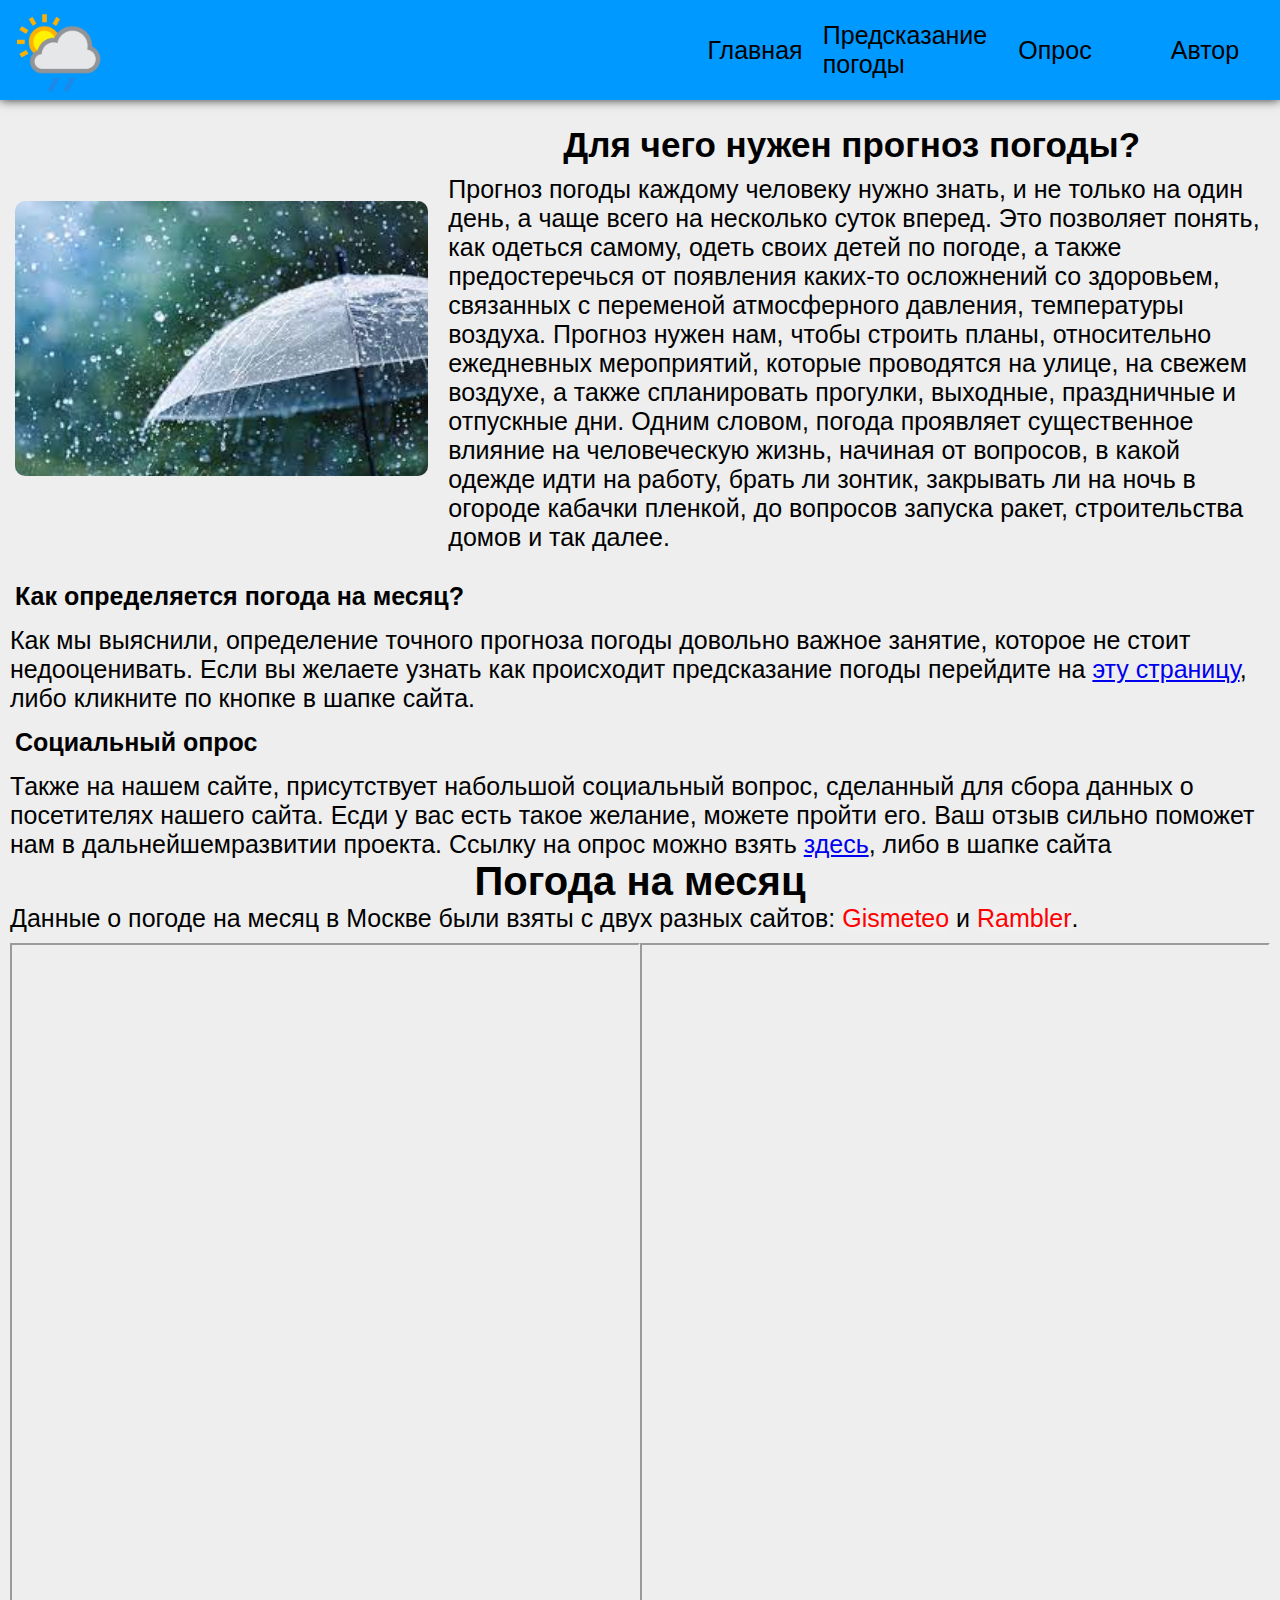
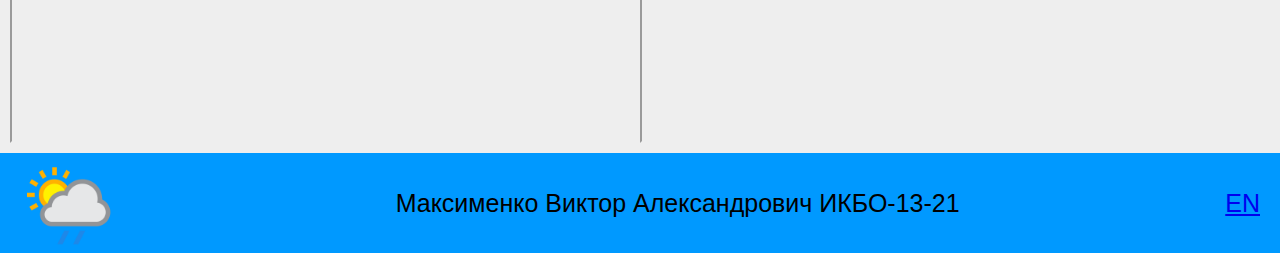
<file: index.html>
<!DOCTYPE html>
<html lang="ru">
<head>
    <meta charset="UTF-8">
    <meta http-equiv="X-UA-Compatible" content="IE=edge">
    <meta name="viewport" content="width=device-width, initial-scale=1.0">
       
    <link rel="stylesheet" href="css/style.css">
    <link rel="stylesheet" href="css/header.css">

    <title>Погода на месяц</title>

    <link rel="icon" type="png" href="images/favicon.png">

</head>

<body>
    <nav>
        <div class="nav_content">
        <img src="images/logo.png">
        <ul class="nav_menu">
            <li><a href="index.html">Главная</a></li>
            <li><a href="weather.html">Предсказание погоды</a></li>
            <li><a href="form.html">Опрос</a></li>
            <li><a href="#footer">Автор</a></li>
        </ul>

        <div class="hamburger-menu">
            <input id="menu_toggle" type="checkbox" />
            <label class="menu_btn" for="menu_toggle">
                <span></span>
            </label>
            <div class="menu_box">
            <div><a class="menu-item" href="index.html">Главная</a></div>
            <div><a class="menu-item" href="weather.html"> Предсказание погоды</a></div>
            <div><a class="menu-item" href="form.html">Опрос</a></div>
            <div><a class="menu-item" href="#footer">Автор</a></div>
            </div>
        </div>
        </div>

        
    </nav>
<div class="main_container">
    <div class="main_img">
        <img src="images/rain.png">
    </div>
    <div class="main_content">
    <h1>Для чего нужен прогноз погоды?</h1>
    <p>Прогноз погоды каждому человеку нужно знать, и не только на один день, а чаще всего на несколько суток вперед.
        Это позволяет понять, как одеться самому, одеть своих детей по погоде, 
        а также предостеречься от появления каких-то осложнений со здоровьем, связанных с переменой атмосферного давления, температуры воздуха.
        Прогноз нужен нам, чтобы строить планы, относительно ежедневных мероприятий,
        которые проводятся на улице, на свежем воздухе, а также спланировать прогулки, 
        выходные, праздничные и отпускные дни. 
        Одним словом, погода проявляет существенное влияние на человеческую жизнь, начиная от вопросов, 
        в какой одежде идти на работу, брать ли зонтик, закрывать ли на ночь в огороде кабачки пленкой, 
        до вопросов запуска ракет, строительства домов и так далее.</p>
    </div>
</div>

<h2>Как определяется погода на месяц?</h2>
<p>Как мы выяснили, определение точного прогноза погоды довольно важное занятие, которое не стоит недооценивать. Если вы желаете узнать как происходит предсказание погоды перейдите на <a href="https://www.google.com">эту страницу</a>, либо кликните по кнопке в шапке сайта.</p>
<h2>Социальный опрос</h2>
<p>Также на нашем сайте, присутствует набольшой социальный вопрос, сделанный для сбора данных о посетителях нашего сайта. Есди у вас есть такое желание, можете пройти его. Ваш отзыв сильно поможет нам в дальнейшемразвитии проекта. Ссылку на опрос можно взять <a href="https://www.google.com">здесь</a>, либо в шапке сайта</p>
<h1>Погода на месяц</h1>
<p>Данные о погоде на месяц в Москве были взяты с двух разных сайтов: <button  class="gismeteo">Gismeteo</button> и <button class="rambler">Rambler</button>.</p>
<div class="weather">
<iframe id="gismeteo"src="https://www.gismeteo.ru/weather-moscow-4368/month/">

</iframe>
<iframe id="rambler"src="https://weather.rambler.ru/v-moskve/30-days/">
    
</iframe>
</div>
<footer id="footer">
    <div class="footer_container">
        <img src="images/logo.png">
        <p>Максименко Виктор Александрович ИКБО-13-21</p>
        <a href="IndexEN.html">EN</a>
    </div>
</footer>
</body>
<script src="scripts/script.js"></script>
</html>
</file>
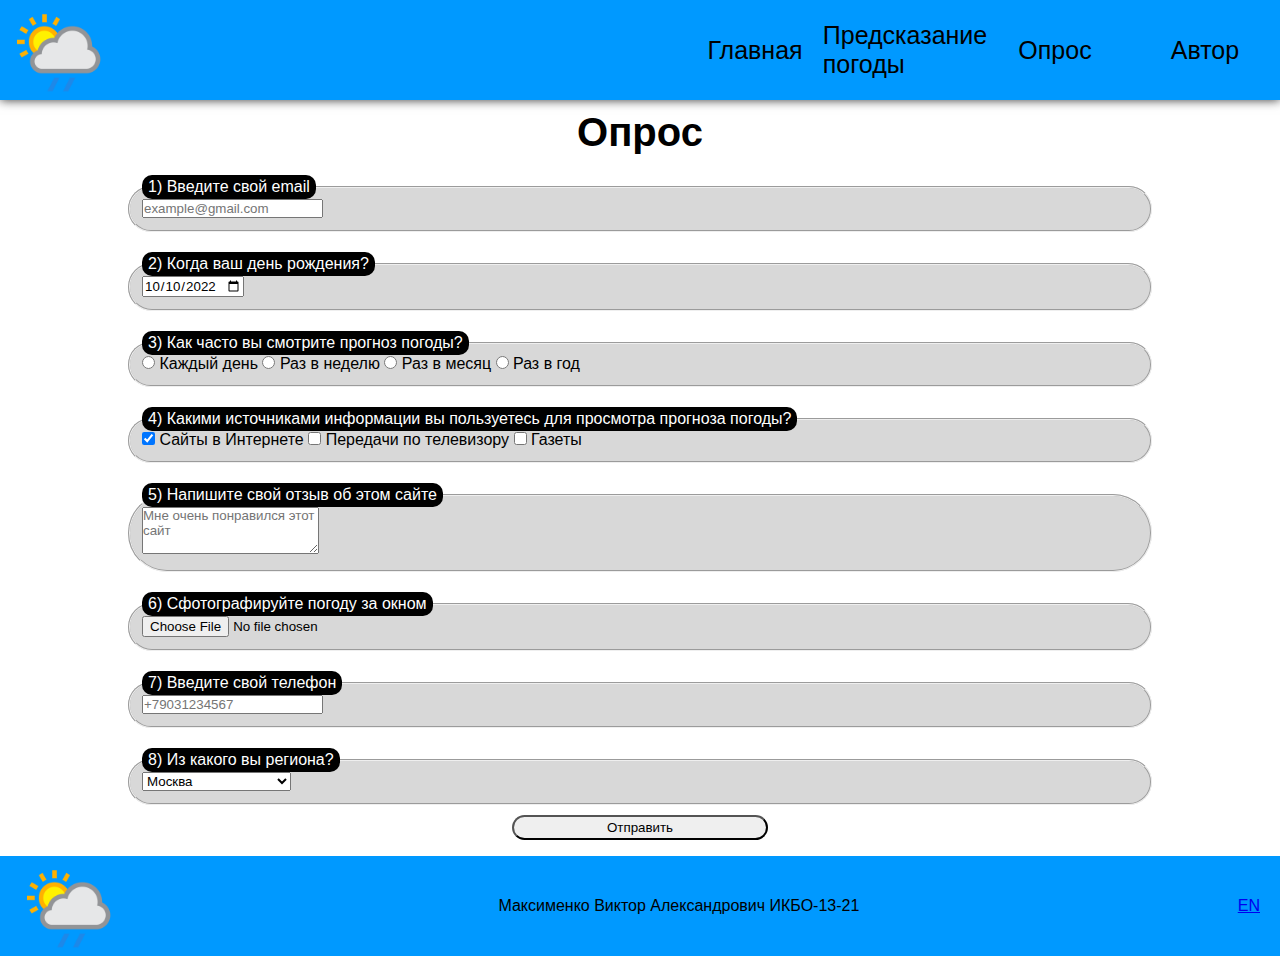
<file: form.html>
<!DOCTYPE html>
<html lang="ru">
<head>
    <meta charset="UTF-8">
    <meta http-equiv="X-UA-Compatible" content="IE=edge">
    <meta name="viewport" content="width=device-width, initial-scale=1.0">
       
    <link rel="stylesheet" href="css/form.css">
    <link rel="stylesheet" href="css/header.css">

    <title>Погода на месяц</title>

    <link rel="icon" type="png" href="images/favicon.png">

</head>
<body>
    <nav>
        <div class="nav_content">
        <img src="images/logo.png">
        <ul class="nav_menu">
            <li><a href="index.html">Главная</a></li>
            <li><a href="weather.html">Предсказание погоды</a></li>
            <li><a href="form.html">Опрос</a></li>
            <li><a href="#footer">Автор</a></li>
        </ul>
        <div class="hamburger-menu">
            <input id="menu_toggle" type="checkbox" />
            <label class="menu_btn" for="menu_toggle">
                <span></span>
            </label>
            <div class="menu_box">
            <div><a class="menu-item" href="index.html">Главная</a></div>
            <div><a class="menu-item" href="weather.html"> Предсказание погоды</a></div>
            <div><a class="menu-item" href="form.html">Опрос</a></div>
            <div><a class="menu-item" href="#footer">Автор</a></div>
            </div>
        </div>
        </div>
    </nav>

    <h2>Опрос</h2>
    <form method="get" id="Form">
        <fieldset>
        <legend> 1) Введите свой email</legend>
        <input required type="email" placeholder="example@gmail.com" size="20">
        </fieldset>
        <fieldset>
            <legend>2) Когда ваш день рождения?</legend>
            <input size="8" type="date" value="2022-10-10" max="2022-10-10">
        </fieldset>
        <fieldset>
            <legend>3) Как часто вы смотрите прогноз погоды?</legend>
            <label><input required type="radio" name="first">
                Каждый день
            </label>
            <label><input type="radio" name="first">
                Раз в неделю
            </label>
            <label><input type="radio" name="first">
                Раз в месяц
            </label>
            <label><input type="radio" name="first">
                Раз в год
            </label>
        </fieldset>
        <fieldset>
        <legend> 4) Какими источниками информации вы пользуетесь для просмотра прогноза погоды?</legend>
            <label><input type="checkbox" name="second"  checked>
                Сайты в Интернете
            </label>
            <label><input type="checkbox" name="second">
                Передачи по телевизору
            </label>
            <label><input type="checkbox" name="second">
                Газеты
            </label>
        </fieldset>
        <fieldset>
        <legend>5) Напишите свой отзыв об этом сайте</legend>
        <textarea cold="5" rows="3" placeholder="Мне очень понравился этот сайт"></textarea>
        </fieldset>
        
        <!--<input type="password"></input>-->
        <fieldset>
        <legend>6) Сфотографируйте погоду за окном</legend>
        <input id="file"type="file"></input>
        </fieldset>
        <fieldset>
            <legend>7) Введите свой телефон</legend>
            <input pattern="[0-9]{11}"type="tel" placeholder="+79031234567">
        </fieldset>
        <fieldset>
        <legend>8) Из какого вы региона?</legend>
        <select required name="select">
            <option>Москва</option>
            <option>Московская область</option>
            <option>Санкт-Петербург</option>
            <option>Владивосток</option>
        </select>
        </fieldset>
        
        <button type ="submit">Отправить</button>
    </form>
    <footer id="footer">
        <div class="footer_container">
            <img src="images/logo.png">
            <p>Максименко Виктор Александрович ИКБО-13-21</p>
            <a href="formEN.html">EN</a>
        </div>
    </footer>
</body>
</html>
</file>
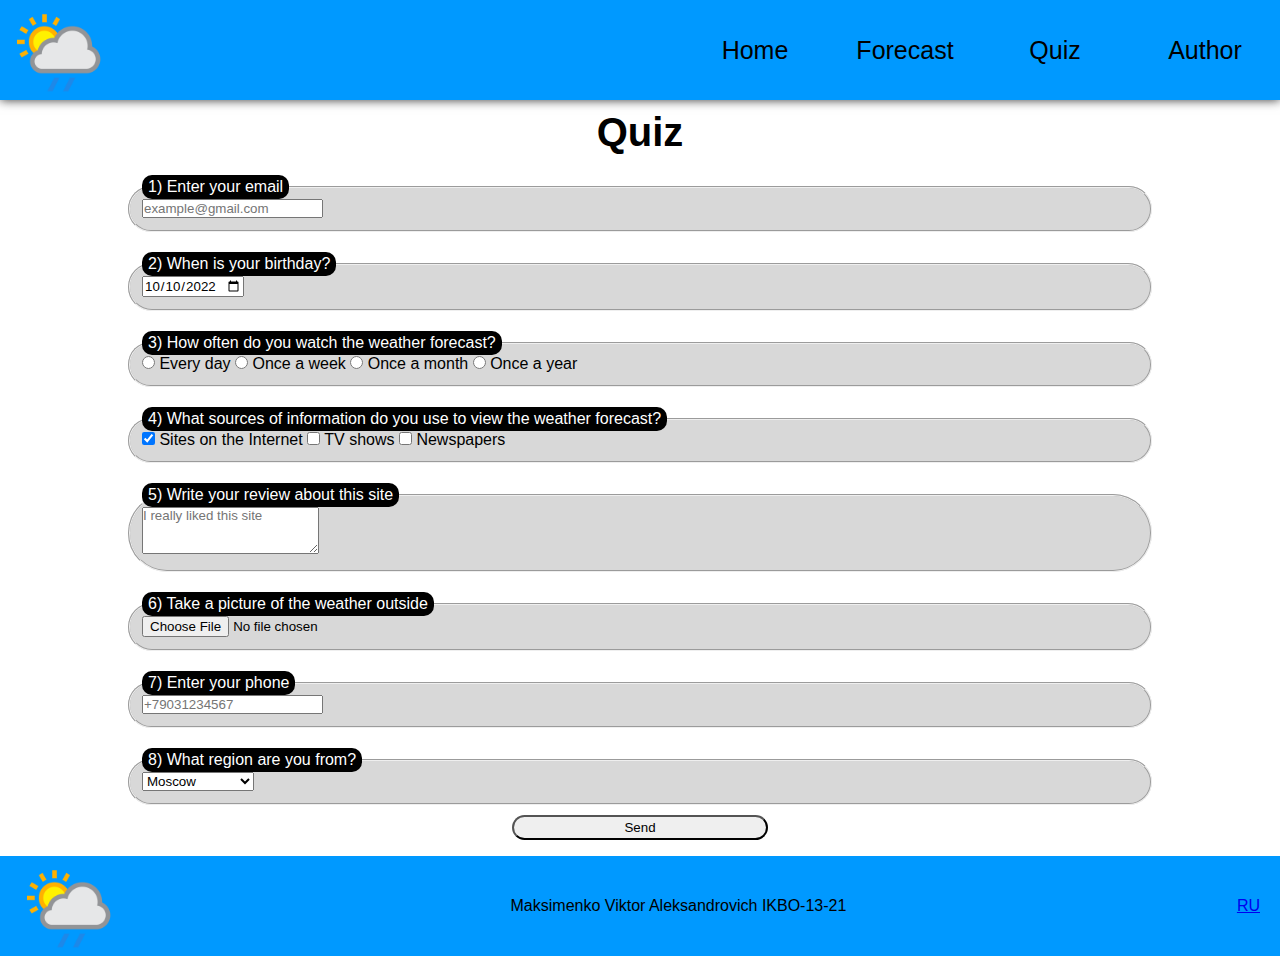
<file: formEN.html>
<!DOCTYPE html>
<html lang="ru">
<head>
    <meta charset="UTF-8">
    <meta http-equiv="X-UA-Compatible" content="IE=edge">
    <meta name="viewport" content="width=device-width, initial-scale=1.0">
       
    <link rel="stylesheet" href="css/form.css">
    <link rel="stylesheet" href="css/header.css">

    <title>Monthly weather</title>

    <link rel="icon" type="png" href="images/favicon.png">

</head>
<body>
    <nav>
        <div class="nav_content">
        <img src="images/logo.png">
        <ul class="nav_menu">
            <li><a href="indexEN.html">Home</a></li>
            <li><a href="weatherEN.html">Forecast</a></li>
            <li><a href="formEN.html">Quiz</a></li>
            <li><a href="#footer">Author</a></li>
        </ul>
        <div class="hamburger-menu">
            <input id="menu_toggle" type="checkbox" />
            <label class="menu_btn" for="menu_toggle">
                <span></span>
            </label>
            <div class="menu_box">
            <div><a class="menu-item" href="indexEN.html">Home</a></div>
            <div><a class="menu-item" href="weatherEN.html"> Forecast</a></div>
            <div><a class="menu-item" href="formEN.html">Quiz</a></div>
            <div><a class="menu-item" href="#footer">Author</a></div>
            </div>
        </div>
        </div>
    </nav>

    <h2>Quiz</h2>
    <form method="get" id="Form">
        <fieldset>
        <legend> 1) Enter your email</legend>
        <input required type="email" placeholder="example@gmail.com" size="20">
        </fieldset>
        <fieldset>
            <legend>2) When is your birthday?</legend>
            <input size="8" type="date" value="2022-10-10" max="2022-10-10">
        </fieldset>
        <fieldset>
            <legend>3) How often do you watch the weather forecast?</legend>
            <label><input required type="radio" name="first">
                Every day
            </label>
            <label><input type="radio" name="first">
                Once a week
            </label>
            <label><input type="radio" name="first">
                Once a month
            </label>
            <label><input type="radio" name="first">
                Once a year
            </label>
        </fieldset>
        <fieldset>
        <legend> 4) What sources of information do you use to view the weather forecast?</legend>
            <label><input type="checkbox" name="second"  checked>
                Sites on the Internet
            </label>
            <label><input type="checkbox" name="second">
                TV shows
            </label>
            <label><input type="checkbox" name="second">
                Newspapers
            </label>
        </fieldset>
        <fieldset>
        <legend>5) Write your review about this site</legend>
        <textarea cold="5" rows="3" placeholder="I really liked this site"></textarea>
        </fieldset>
        
        <!--<input type="password"></input>-->
        <fieldset>
        <legend>6) Take a picture of the weather outside</legend>
        <input id="file"type="file"></input>
        </fieldset>
        <fieldset>
            <legend>7) Enter your phone</legend>
            <input pattern="[0-9]{11}"type="tel" placeholder="+79031234567">
        </fieldset>
        <fieldset>
        <legend>8) What region are you from?</legend>
        <select required name="select">
            <option>Moscow</option>
            <option>Moscow region</option>
            <option>St. Petersburg</option>
            <option>Vladivostok</option>
        </select>
        </fieldset>
        
        <button type ="submit">Send</button>
    </form>
    <footer id="footer">
        <div class="footer_container">
            <img src="images/logo.png">
            <p>Maksimenko Viktor Aleksandrovich IKBO-13-21</p>
            <a href="form.html">RU</a>
        </div>
    </footer>
</body>
</html>
</file>
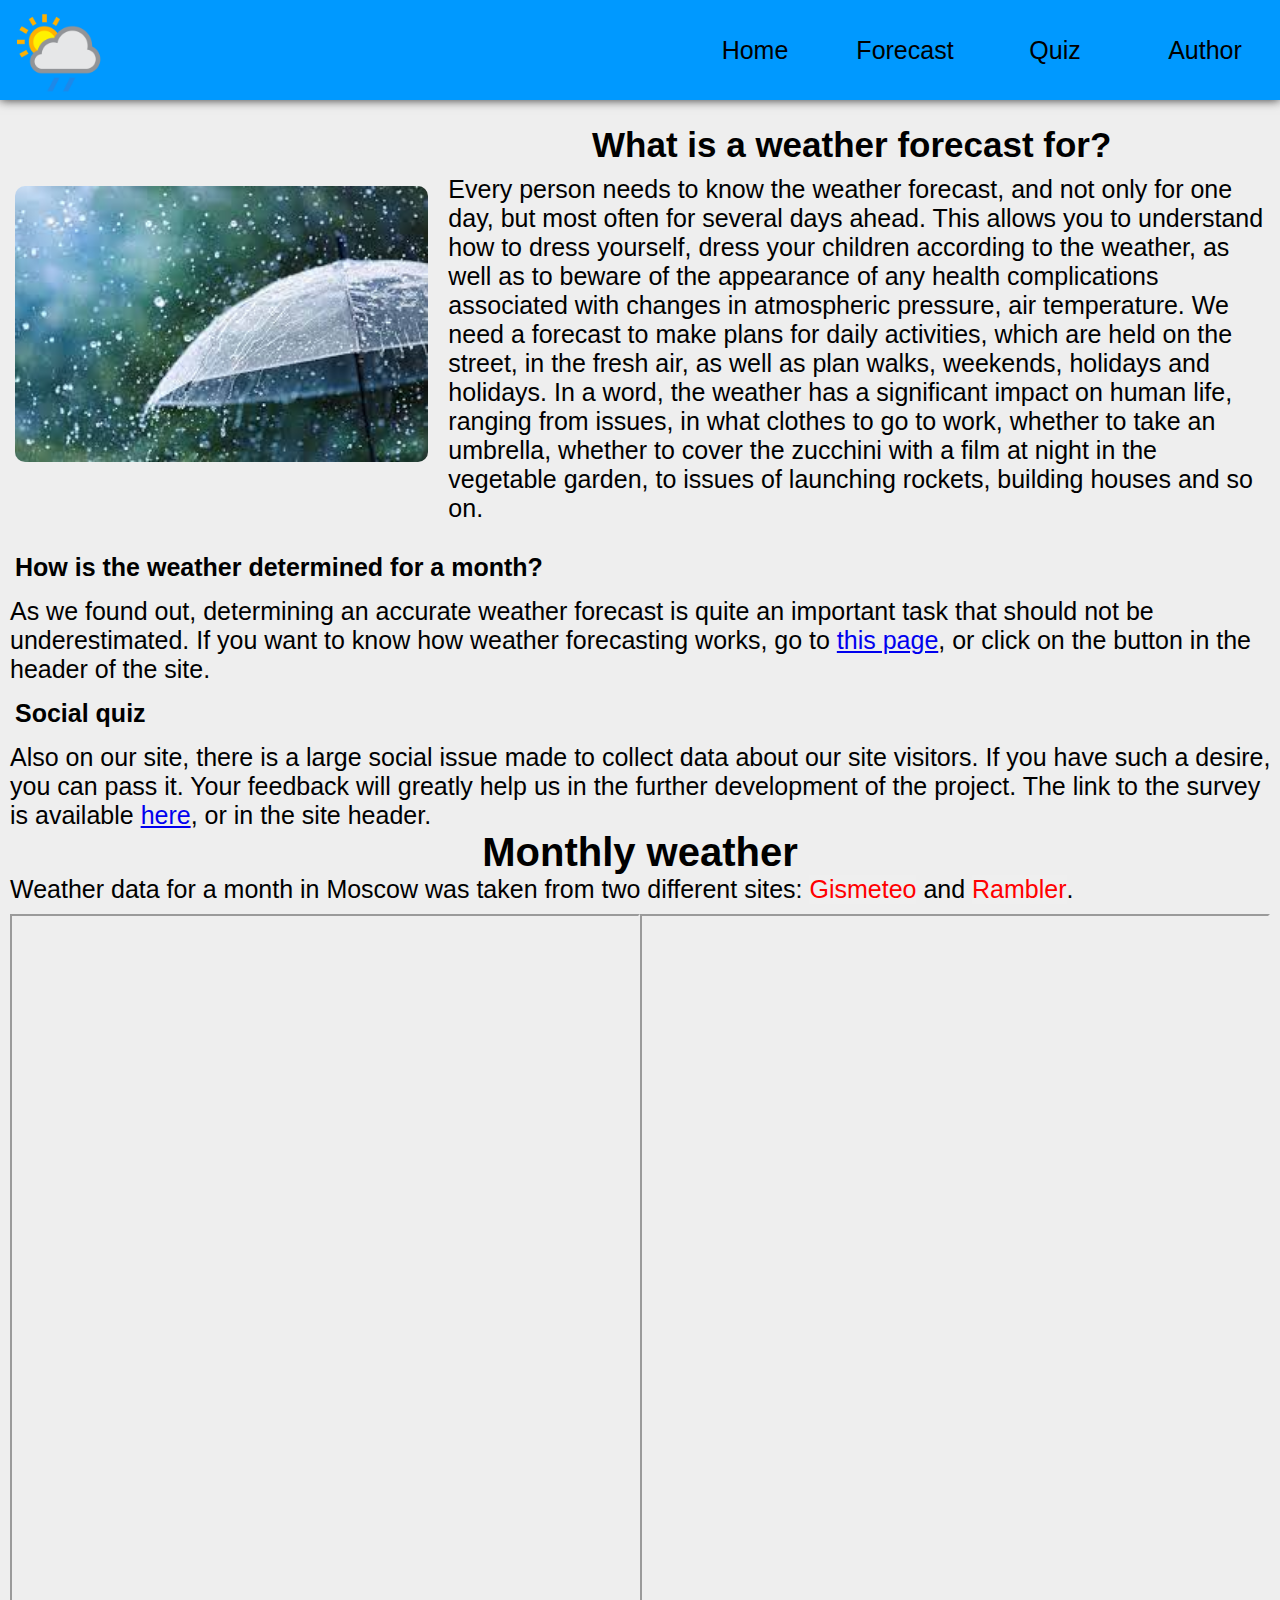
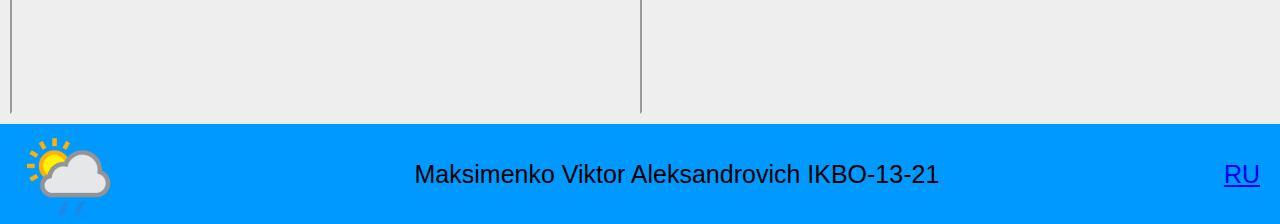
<file: indexEN.html>
<!DOCTYPE html>
<html lang="ru">
<head>
    <meta charset="UTF-8">
    <meta http-equiv="X-UA-Compatible" content="IE=edge">
    <meta name="viewport" content="width=device-width, initial-scale=1.0">
       
    <link rel="stylesheet" href="css/style.css">
    <link rel="stylesheet" href="css/header.css">

    <title>Monthly weather</title>

    <link rel="icon" type="png" href="images/favicon.png">

</head>

<body>
    <nav>
        <div class="nav_content">
        <img src="images/logo.png">
        <ul class="nav_menu">
            <li><a href="indexEN.html">Home</a></li>
            <li><a href="weatherEN.html">Forecast</a></li>
            <li><a href="formEN.html">Quiz</a></li>
            <li><a href="#footer">Author</a></li>
        </ul>

        <div class="hamburger-menu">
            <input id="menu_toggle" type="checkbox" />
            <label class="menu_btn" for="menu_toggle">
                <span></span>
            </label>
            <div class="menu_box">
            <div><a class="menu-item" href="indexEN.html">Home</a></div>
            <div><a class="menu-item" href="weatherEN.html"> Forecast</a></div>
            <div><a class="menu-item" href="formEN.html">Quiz</a></div>
            <div><a class="menu-item" href="#footer">Author</a></div>
            </div>
        </div>
        </div>
    </nav>
<div class="main_container">
    <div class="main_img">
        <img src="images/rain.png">
    </div>
    <div class="main_content">
    <h1>What is a weather forecast for?</h1>
    <p>Every person needs to know the weather forecast, and not only for one day, but most often for several days ahead.
        This allows you to understand how to dress yourself, dress your children according to the weather,
        as well as to beware of the appearance of any health complications associated with changes in atmospheric pressure, air temperature.
        We need a forecast to make plans for daily activities,
        which are held on the street, in the fresh air, as well as plan walks,
        weekends, holidays and holidays.
        In a word, the weather has a significant impact on human life, ranging from issues,
        in what clothes to go to work, whether to take an umbrella, whether to cover the zucchini with a film at night in the vegetable garden,
        to issues of launching rockets, building houses and so on.</p>
    </div>
</div>

<h2>How is the weather determined for a month?</h2>
<p>As we found out, determining an accurate weather forecast is quite an important task that should not be underestimated. If you want to know how weather forecasting works, go to <a href="https://www.google.com">this page</a>, or click on the button in the header of the site.</p>
<h2>Social quiz</h2>
<p>Also on our site, there is a large social issue made to collect data about our site visitors. If you have such a desire, you can pass it. Your feedback will greatly help us in the further development of the project. The link to the survey is available <a href="https://www.google.com">here</a>, or in the site header.</p>
<h1>Monthly weather</h1>
<p>Weather data for a month in Moscow was taken from two different sites: <button  class="gismeteo">Gismeteo</button> and <button class="rambler">Rambler</button>.</p>
<div class="weather">
<iframe id="gismeteo"src="https://www.gismeteo.ru/weather-moscow-4368/month/">

</iframe>
<iframe id="rambler"src="https://weather.rambler.ru/v-moskve/30-days/">
    
</iframe>
</div>
<footer id="footer">
    <div class="footer_container">
        <img src="images/logo.png">
        <p>Maksimenko Viktor Aleksandrovich IKBO-13-21</p>
        <a href="index.html">RU</a>
    </div>
</footer>
</body>
<script src="scripts/script.js"></script>
</html>
</file>
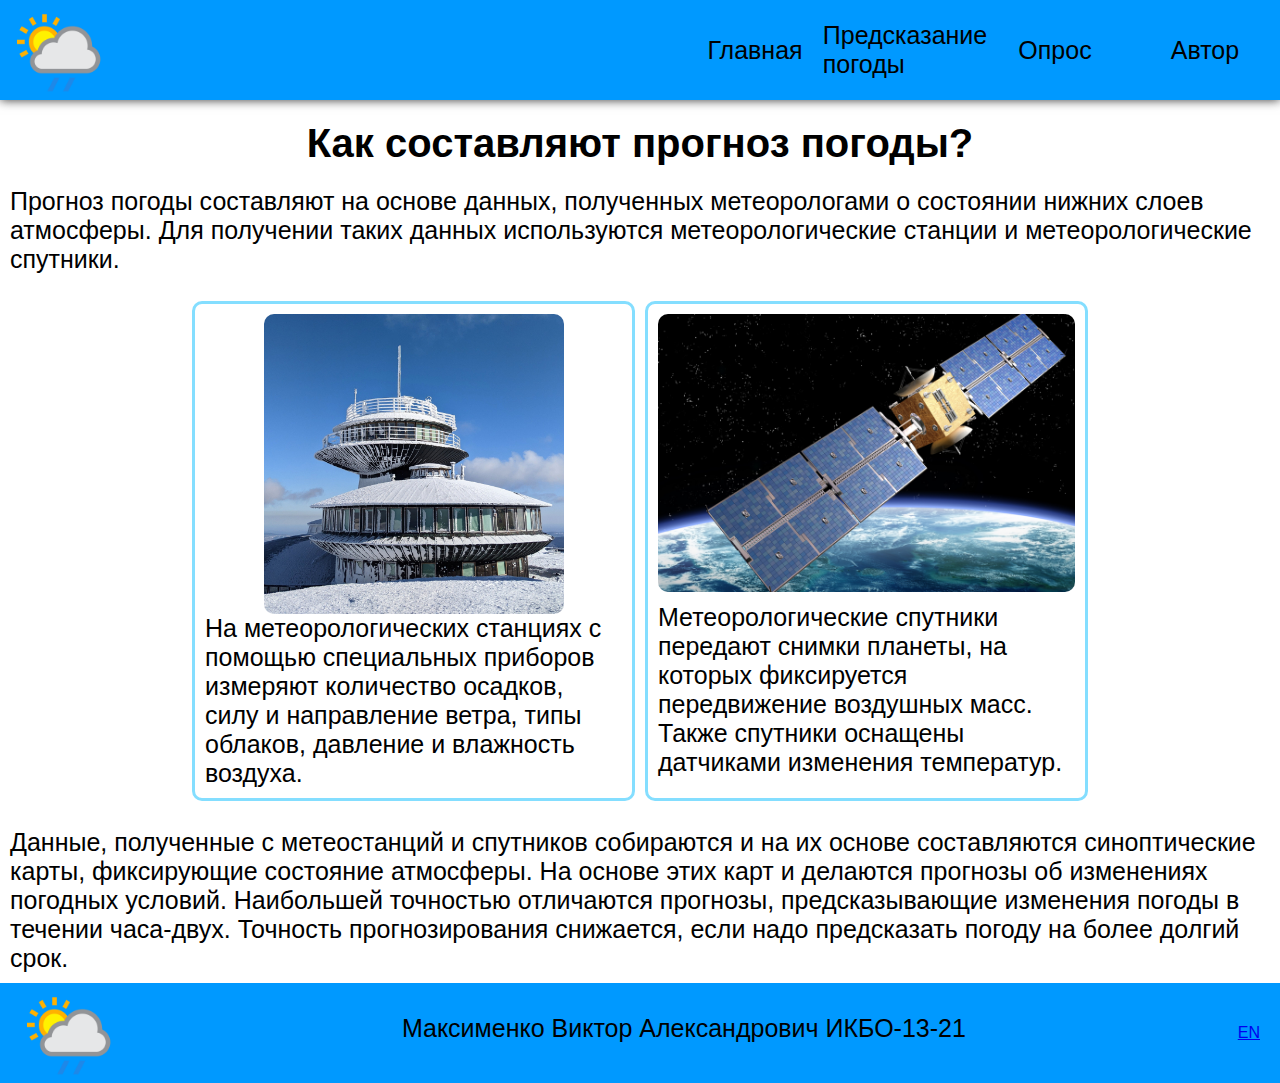
<file: weather.html>
<!DOCTYPE html>
<html lang="ru">
<head>
    <meta charset="UTF-8">
    <meta http-equiv="X-UA-Compatible" content="IE=edge">
    <meta name="viewport" content="width=device-width, initial-scale=1.0">
       
    <link rel="stylesheet" href="css/weather.css">
    <link rel="stylesheet" href="css/header.css">

    <title>Погода на месяц</title>

    <link rel="icon" type="png" href="images/favicon.png">

</head>
<body>
    <nav>
        <div class="nav_content">
        <img src="images/logo.png">
        <ul class="nav_menu">
            <li><a href="index.html">Главная</a></li>
            <li><a href="weather.html">Предсказание погоды</a></li>
            <li><a href="form.html">Опрос</a></li>
            <li><a href="#footer">Автор</a></li>
        </ul>

        <div class="hamburger-menu">
            <input id="menu_toggle" type="checkbox" />
            <label class="menu_btn" for="menu_toggle">
                <span></span>
            </label>
            <div class="menu_box">
            <div><a class="menu-item" href="index.html">Главная</a></div>
            <div><a class="menu-item" href="weather.html"> Предсказание погоды</a></div>
            <div><a class="menu-item" href="form.html">Опрос</a></div>
            <div><a class="menu-item" href="#footer">Автор</a></div>
            </div>
        </div>


        </div>
        
    </nav>

    <h2>Как составляют прогноз погоды?</h2>
    <p>Прогноз погоды составляют на основе данных, полученных метеорологами о состоянии нижних слоев атмосферы.
    Для получении таких данных используются метеорологические станции и метеорологические спутники.</p>
    <div class="gallery">
    <div class="subgall">
    <img src="images/station.png">
    <p>На метеорологических станциях с помощью специальных приборов измеряют количество осадков, силу и направление ветра, типы облаков, давление и влажность воздуха.</p>
    </div>
    <div class="subgall">
    <img src="images/sputnik.png">
    <p>Метеорологические спутники передают снимки планеты, на которых фиксируется передвижение воздушных масс. Также спутники оснащены датчиками изменения температур.</p>
    </div>
    </div>
    <p>Данные, полученные с метеостанций и спутников собираются и на их основе составляются синоптические карты, фиксирующие состояние атмосферы.
    На основе этих карт и делаются прогнозы об изменениях погодных условий.
    Наибольшей точностью отличаются прогнозы, предсказывающие изменения погоды в течении часа-двух. Точность прогнозирования снижается, если надо предсказать погоду на более долгий срок.</p>


    <footer id="footer">
        <div class="footer_container">
            <img src="images/logo.png">
            <p>Максименко Виктор Александрович ИКБО-13-21</p>
            <a href="weatherEN.html">EN</a>
        </div>
    </footer>
    </body>
    
</html>
</file>
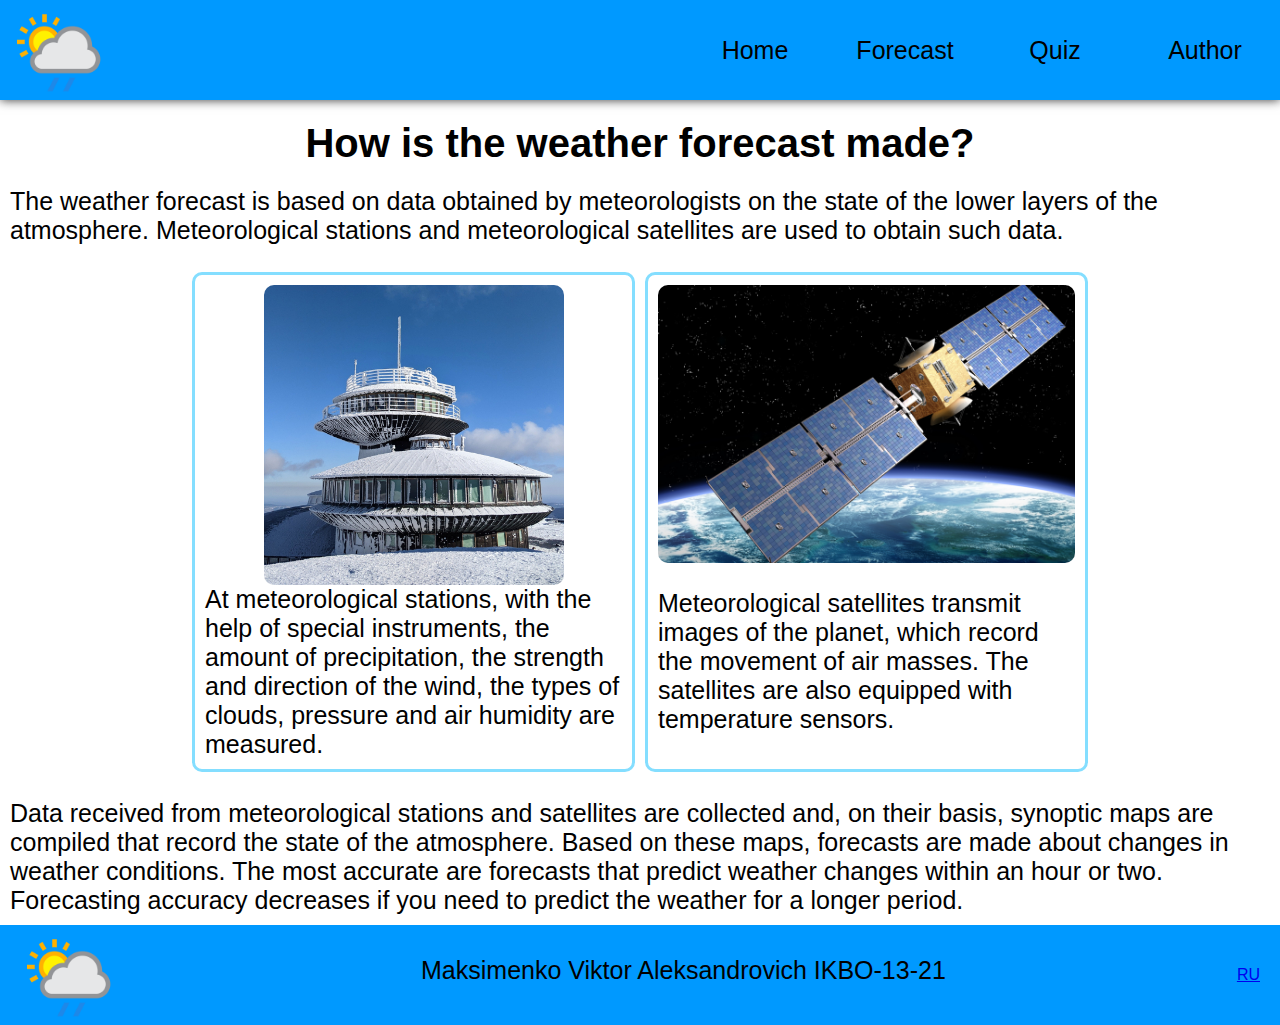
<file: weatherEN.html>
<!DOCTYPE html>
<html lang="ru">
<head>
    <meta charset="UTF-8">
    <meta http-equiv="X-UA-Compatible" content="IE=edge">
    <meta name="viewport" content="width=device-width, initial-scale=1.0">
       
    <link rel="stylesheet" href="css/weather.css">
    <link rel="stylesheet" href="css/header.css">

    <title>Monthly weather</title>

    <link rel="icon" type="png" href="images/favicon.png">

</head>
<body>
    <nav>
        <div class="nav_content">
        <img src="images/logo.png">
        <ul class="nav_menu">
            <li><a href="indexEN.html">Home</a></li>
            <li><a href="weatherEN.html">Forecast</a></li>
            <li><a href="formEN.html">Quiz</a></li>
            <li><a href="#footer">Author</a></li>
        </ul>
        <div class="hamburger-menu">
            <input id="menu_toggle" type="checkbox" />
            <label class="menu_btn" for="menu_toggle">
                <span></span>
            </label>
            <div class="menu_box">
            <div><a class="menu-item" href="indexEN.html">Home</a></div>
            <div><a class="menu-item" href="weatherEN.html"> Forecast</a></div>
            <div><a class="menu-item" href="formEN.html">Quiz</a></div>
            <div><a class="menu-item" href="#footer">Author</a></div>
            </div>
        </div>
        </div>
    </nav>

    <h2>How is the weather forecast made?</h2>
    <p>The weather forecast is based on data obtained by meteorologists on the state of the lower layers of the atmosphere.
        Meteorological stations and meteorological satellites are used to obtain such data.</p>
    <div class="gallery">
    <div class="subgall">
    <img src="images/station.png">
    <p>At meteorological stations, with the help of special instruments, the amount of precipitation, the strength and direction of the wind, the types of clouds, pressure and air humidity are measured.</p>
    </div>
    <div class="subgall">
    <img src="images/sputnik.png">
    <p>Meteorological satellites transmit images of the planet, which record the movement of air masses. The satellites are also equipped with temperature sensors.</p>
    </div>
    </div>
    <p>Data received from meteorological stations and satellites are collected and, on their basis, synoptic maps are compiled that record the state of the atmosphere.
        Based on these maps, forecasts are made about changes in weather conditions.
        The most accurate are forecasts that predict weather changes within an hour or two. Forecasting accuracy decreases if you need to predict the weather for a longer period.</p>


    <footer id="footer">
        <div class="footer_container">
            <img src="images/logo.png">
            <p>Maksimenko Viktor Aleksandrovich IKBO-13-21</p>
            <a href="weather.html">RU</a>
        </div>
    </footer>
    </body>
    
</html>
</file>
<file: css/style.css>
*{
    box-sizing: border-box;
    margin: 0;
    padding: 0;
    font-family: 'Russo One', sans-serif;
    scroll-behavior: smooth;
}

@media (max-width:1100px){
    
    .main_container{
        grid-template-columns:1fr !important;
    }
}
body{
    font-size: 25px;
    background-color: #eee;
}
h1{
    font-size: 40px;
    text-align: center;
}
h2{
    margin:15px;
    font-size:25px;
}
p{
    margin-left:10px;
}
img{
    border-radius: 10px;
}
.weather{
    margin:10px;
    /* margin-left:10%;
    margin-right:10%; */
    display: grid;
    justify-items: center;
    grid-template-columns: 1fr 1fr;
}
.weather iframe{
    width:100%;
    height:800px;
}
.gismeteo{
    color:red;
    border:none;
    font-size:25px;
}
.rambler{
    color:red;
    border:none;
    font-size:25px;
}
.main_container{
    padding: 15px;
    display:grid;
    gap:10px;
    align-items:center ;
    justify-content: center;
    grid-template-columns:1fr 2fr;
}
.main_img{
    width: 100%;
    height:auto;
    display: flex;
    justify-content: center;
}
.main_img img{
    max-width: 600px;
    width: 100%;
}
.main_content h1{
    margin-bottom: 10px;
    text-align: center;
    font-size: 35px;
}
.main_content p{
    font-size: 25px;
}
</file>
<file: css/header.css>
@media (max-width:790px){
    .footer_container{
        padding-bottom: 10px;
        flex-direction: column !important;
    }
    
}
@media (min-width:701px){
    .hamburger-menu{
        display: none;
    }
}
@media (max-width:700px){
    .nav_content ul{
        display: none !important;
    }
}
nav{
    margin-bottom: 10px;
    z-index: 100;
    box-shadow: 0px 0px 10px rgba(0,0,0, .8);;
    position:sticky;
    width:100%;
    height:100px;
    background: #09f;
}
.nav_content{
    justify-content: space-between;
    height: 100%;
    display: flex;
}
.nav_content img{
    margin-left:10px;
    height:100%;
    background: transparent;
}
.nav_menu{
    align-items: center;
    display: flex;
    list-style: none;
}
li a{
    color: black;
    text-decoration: none;
}
.nav_menu li{
    font-size: 25px;
    display: flex;
    justify-content: center;
    align-items: center;
    width:150px;
    height: 100px;
}
footer{
    
    text-align: center;
    vertical-align: middle;
    width:100%;
    height:auto;
    background: #09f;
}
.footer_container img{
    height:100px;
}
.footer_container{
    display:flex;
    flex-direction: row;
    margin-left: 20px;
    margin-right: 20px;
    min-height: 100px;
    height:auto;
    vertical-align: middle;
    align-items: center;
    justify-content: space-between;
}

#menu_toggle{
    opacity:0;
}
.menu_btn{
    display:flex;
    align-items:center;
    position:fixed;
    top:10px;
    right:20px;
    width:26px;
    height:26px;
    cursor:pointer;
    z-index:1;
}
.menu_btn > span,
.menu_btn > span::before,
.menu_btn > span::after{
    display:block;
    position: absolute;
    width:100%;
    height: 2px;
    background-color: #616161;
}
.menu_btn > span::before{
    content: '';
    top:-8px;
}
.menu_btn > span::after{
    content: '';
    top:8px;
}
.menu_box{
    display:flex;
    flex-direction: column;
    justify-content: space-between;
    gap:10px;
    position:fixed;
    visibility:hidden;
    top:0;
    right:-100%;
    width:300px;
    height:auto;
    margin:0;
    padding:40px 0;
    list-style:none;
    text-align:left;
    background-color: #ECEFF1;
    box-shadow: 1px 0px 6px rgba(0,0,0, .2);
}

.menu-item{
    background-color: violet;
    padding: 5px;
    border-radius: 10px;
    margin-right:10px;
    margin-left: 15px;
    display:block;
    padding:12px, 24px;
    color: #333;
    font-size:16px;
    font-weight: 600;
    text-decoration: none;
}
.menu_item:hover{
    background-color: #CFD8DC;
}
#menu_toggle:checked ~ .menu_btn > span{
    transform:rotate(45deg);
}
#menu_toggle:checked ~ .menu_btn > span::before{
    top:0;
    transform: rotate(0);
}
#menu_toggle:checked ~ .menu_btn > span::after{
    top:0;
    transform: rotate(90deg);
}
#menu_toggle:checked ~ .menu_box{
    visibility: visible;
    right: 0;
}
</file>
<file: css/form.css>
*{
    box-sizing: border-box;
    margin: 0;
    padding: 0;
    font-family: 'Russo One', sans-serif;
    scroll-behavior: smooth;
}

body{
    position: relative;
    min-height: calc(100vh);
    margin:0;
}
h2{
    text-align: center;
    font-size: 40px;
}
form{
    margin-bottom:16px;
    width:80%;
    
    display: block;
    margin-left:auto;
    margin-right: auto;
}
fieldset{
    padding-left: 12px;
    padding-bottom: 12px;
    margin-top:20px;
    background-color: rgb(216, 216, 216);
    border-radius: 50px;
}
legend{
    background-color: #000;
    color: #fff;
    padding: 3px 6px;
    border-radius: 10px;
}
form > button{
    display: block;
    margin-top: 10px;
    margin-left:auto;
    margin-right:auto;
    border-radius: 30px;
    width: 25%;
    height: 25px;
}
</file>
<file: css/weather.css>
*{
    box-sizing: border-box;
    margin: 0;
    padding: 0;
    font-family: 'Russo One', sans-serif;
    scroll-behavior: smooth;
}
@media (max-width:700px){

    .gallery{
        margin-left: 0px !important;
        margin-right: 0px !important;
    }
}
@media (max-width:1000px){
    .gallery{
        grid-template-columns: 1fr!important;
    }
}
body{
    margin:0;
}
h2{
    margin-bottom: 21px;
    margin-top: 21px;
    text-align: center;
    font-size: 40px;
}
img{
    border-radius: 10px;
    max-height: 300px;
}
p{
    font-size: 25px;
    margin-left:10px;
    margin-bottom: 10px;
}
.gallery{
    margin-top: 27px;
    margin-bottom: 27px;
    display: grid;
    gap:10px;
    grid-template-columns: 1fr 1fr;
    margin-left: 15%;
    margin-right: 15%;
}
.gallery p{
    margin: 0;
}
.subgall{
    width: 100%;
    padding:10px;
    display:grid;
    border-color: rgba(132, 222, 255);
    border-style: solid;
    border-width: 3px;
    border-radius: 10px;
    justify-items: center;
    flex-direction: column;
}
.subgall img{
    width:100%;
    max-width:fit-content;
    display: flex;
}
</file>
